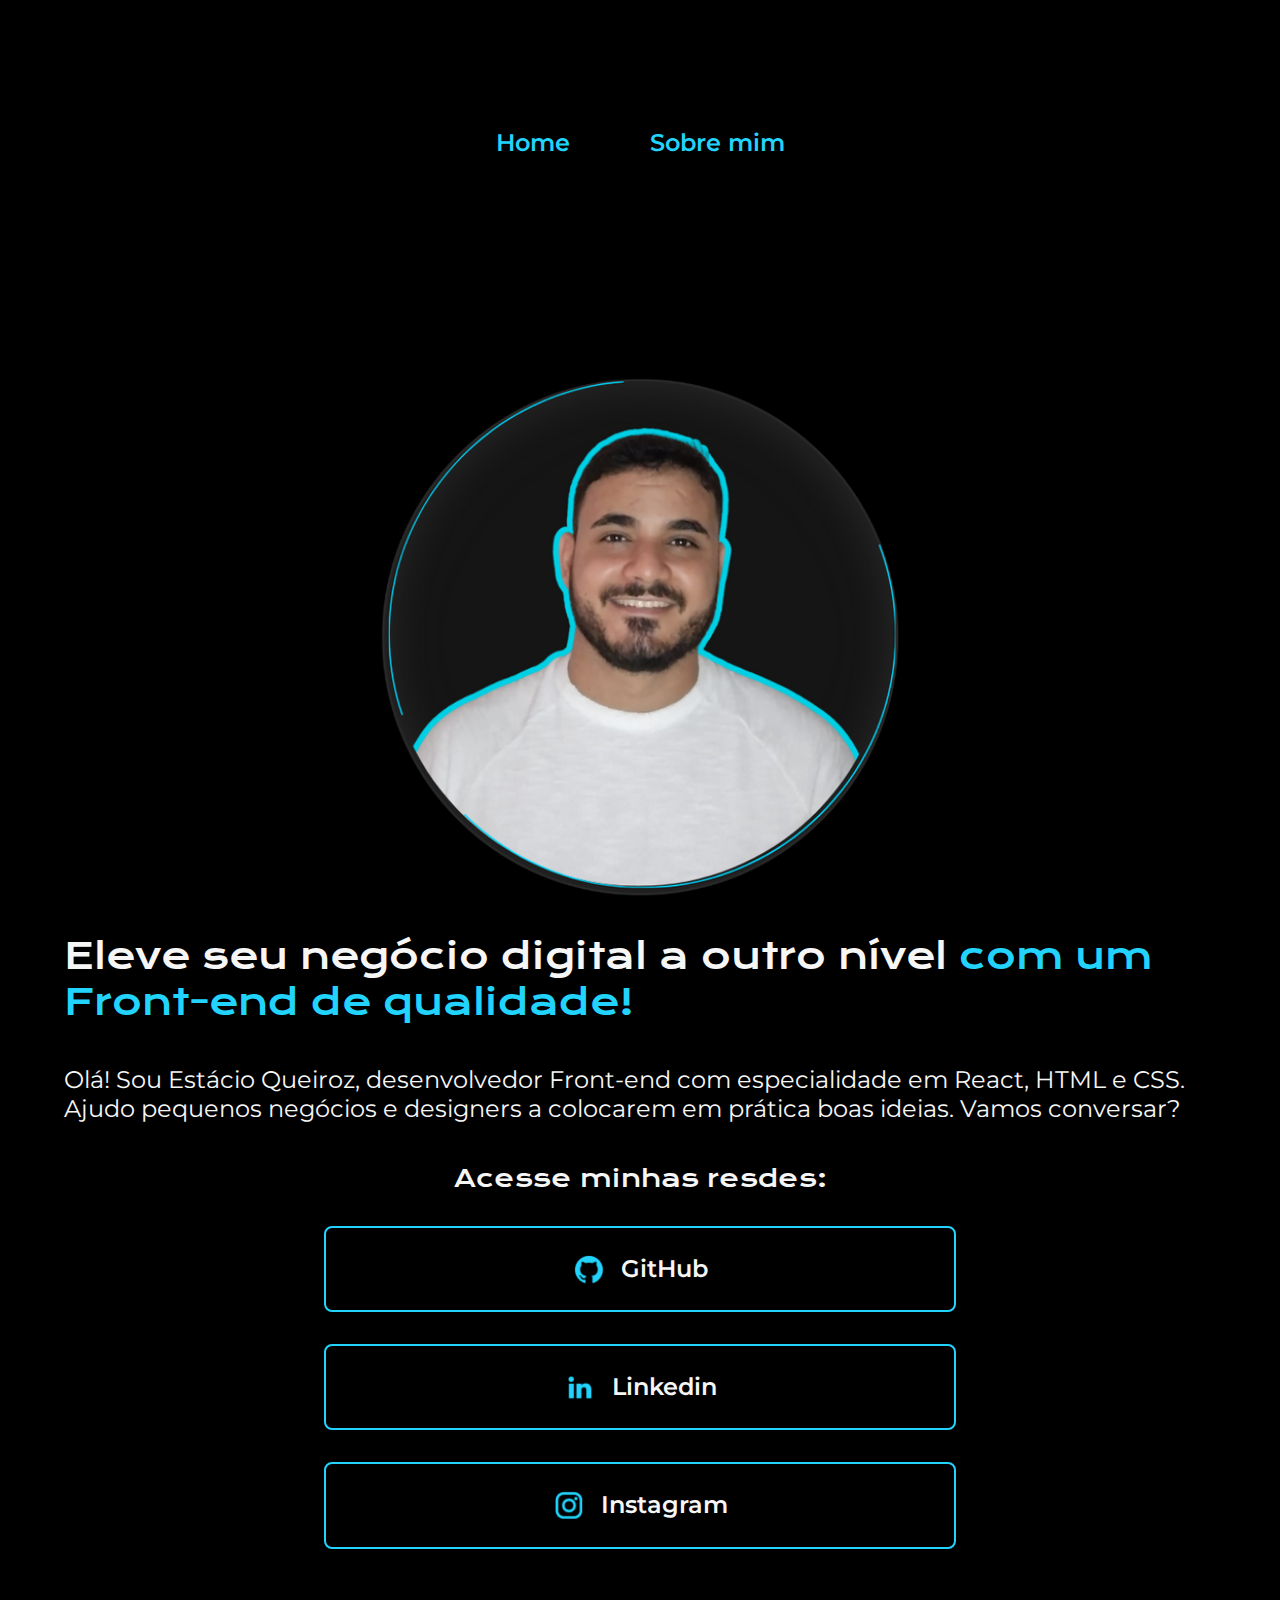
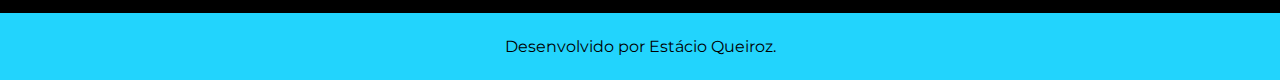
<file: index.html>
<!DOCTYPE html>
<html lang="pt-BR">
<head>
    <meta charset="UTF-8">
    <meta name="viewport" content="width=device-width, initial-scale=1.0">
    <link rel="stylesheet" href="/styles/style.css">
    <title>Portofolio</title>
</head>
<body>
    <header class="cabecalho">
        <nav class="cabecalho__menu">
            <a class="cabecalho__menu__link" href="index.html">Home</a>
            <a class="cabecalho__menu__link" href="about.html">Sobre mim</a>
        </nav>
    </header><!--Tag semática-->
    <main class="apresentacao"><!--Tag semática-->
        <section class="apresentacao__conteudo">
            <h1 class="apresentacao__conteudo_titulo">Eleve seu negócio digital a outro nível <span class="apresentacao__conteudo__destaque__titulo">com um Front-end de qualidade!</span></h1>
            <p class="apresentacao__conteudo__paragrafo">Olá! Sou Estácio Queiroz, desenvolvedor Front-end com especialidade em React, HTML e CSS. Ajudo pequenos negócios e designers a colocarem em prática boas ideias. Vamos conversar?</p>
            <div class="apresentacao__conteudo__link">
                <h2 class="apresentacao__conteudo_subtitulo">Acesse minhas resdes:</h2>
                    <a class="apresentacao__conteudo__link__ancora" href="https://github.com/estacioFilho">
                        <img class="apresentacao__conteudo__link__icone" src="assets/github.png" alt="Icone do gitHub"> GitHub</a>
                    <a class="apresentacao__conteudo__link__ancora" href="https://www.linkedin.com/in/est%C3%A1cio-vieira-34481a218">
                        <img class="apresentacao__conteudo__link__icone" src="assets/linkedin.png" alt="Icone do Linkedin">Linkedin</a>
                    <a class="apresentacao__conteudo__link__ancora" href="https://www.instagram.com/estacioqueirozz/">
                        <img class="apresentacao__conteudo__link__icone" src="assets/instagram.png" alt="Icone do Instagram">Instagram</a>
            </div>
        </section>
        <img  class="apresentacao__imagem" src="assets/img.png" alt="foto do Estácio">
    </main>
    <footer class="rodape">
        <p>Desenvolvido por Estácio Queiroz.</p>
    </footer><!--Tag semática-->
</body>
</html>
</file>
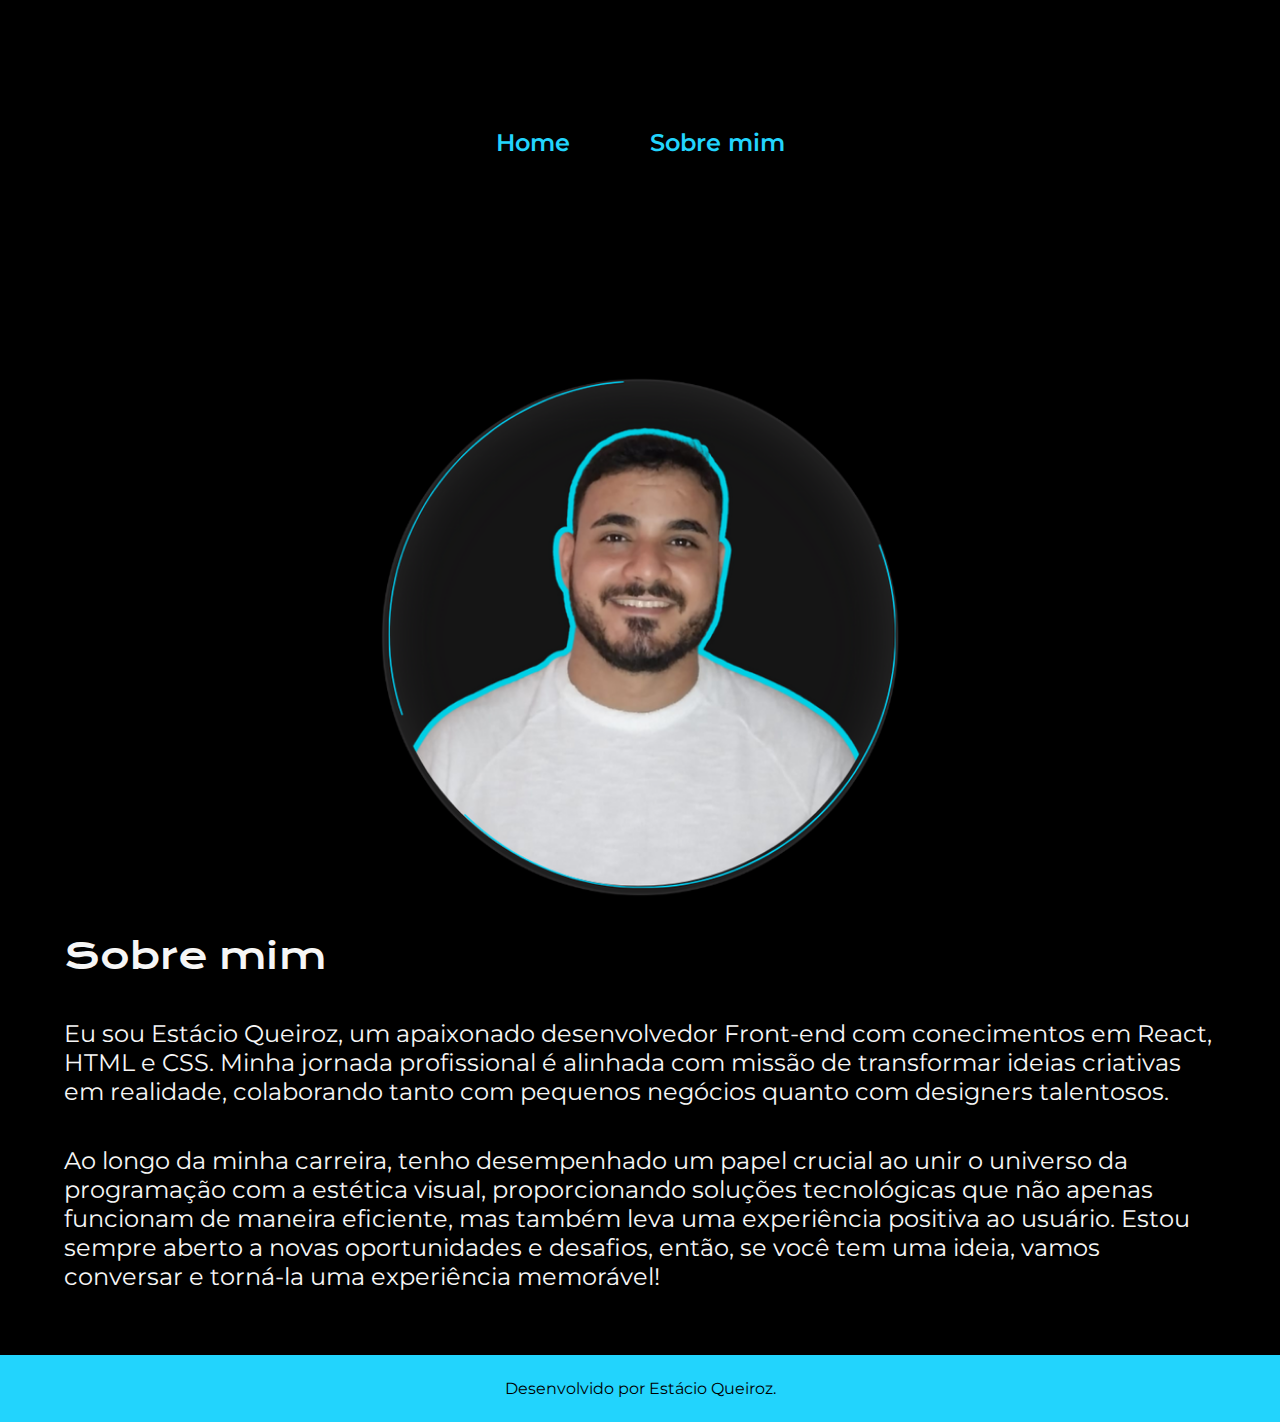
<file: about.html>
<!DOCTYPE html>
<html lang="pt-BR">
<head>
    <meta charset="UTF-8">
    <meta name="viewport" content="width=device-width, initial-scale=1.0">
    <link rel="stylesheet" href="/styles/style.css">
    <title>Portofolio</title>
</head>
<body>
    <header class="cabecalho">
        <nav class="cabecalho__menu">
            <a class="cabecalho__menu__link" href="index.html">Home</a>
            <a class="cabecalho__menu__link" href="about.html">Sobre mim</a>
        </nav>
    </header><!--Tag semática-->
    <main class="apresentacao"><!--Tag semática-->
        <section class="apresentacao__conteudo">
            <h1 class="apresentacao__conteudo_titulo">Sobre mim</h1>
            <p class="apresentacao__conteudo__paragrafo">Eu sou Estácio Queiroz, um apaixonado desenvolvedor Front-end com conecimentos em React, HTML e CSS. Minha jornada profissional é alinhada com missão de transformar ideias criativas em realidade, colaborando tanto com pequenos negócios quanto com designers talentosos.</p>
            <p class="apresentacao__conteudo__paragrafo">Ao longo da minha carreira, tenho desempenhado um papel crucial ao unir o universo da programação com a estética visual, proporcionando soluções tecnológicas que não apenas funcionam de maneira eficiente, mas também leva uma experiência positiva ao usuário. Estou sempre aberto a novas oportunidades e desafios, então, se você tem uma ideia, vamos conversar e torná-la uma experiência memorável!</p>
        </section>
        <img  class="apresentacao__imagem" src="assets/img.png" alt="foto do Estácio">
    </main>
    <footer class="rodape">
        <p>Desenvolvido por Estácio Queiroz.</p>
    </footer><!--Tag semática-->
</body>
</html>
</file>
<file: styles/style.css>
/*importando fontes*/
@import url('https://fonts.googleapis.com/css2?family=Krona+One&family=Montserrat&display=swap');
 :root{/*Escopo global*/
    /*Declarando as variáveis*/
    --cor-primaria:  #000000;
    --cor-secondaria: #22D4FD;
    --cor-terciaria: #F6F6F6;
    --cor-hover: #272727;

    --fonte-primaria: "Krona One", sans-serif;
    --fonte-secundaria: "Montserrat", sans-serif;
 }

*{
    margin: 0;
    padding: 0;
}
body{
    /*height: 100vh;*/
    box-sizing: border-box; /*Deixa tudo detro da tag pai */
    background-color: var(--cor-primaria);
    color: var(--cor-terciaria);
}
.cabecalho{
    padding: 3% 0% 0% 15%;
}
.cabecalho__menu{
    display: flex;
    gap: 5rem;
    
}
.cabecalho__menu__link{
    text-decoration: none;
    color: var(--cor-secondaria);
    font-family: var(--fonte-secundaria);
    font-size: 1.5rem;
    font-weight: 600;
}
.apresentacao{
    padding: 3% 15%;/*aplicando margem em todos os lados*/
    display: flex;/*Deixa as tags filhas na horizontal em linha*/
    gap: 85px;
    align-items: center;

}
.apresentacao__conteudo{
    width: 50%;
    display: flex;
    flex-direction: column;
    gap: 2.5rem;
    
}
.apresentacao__conteudo_titulo{
    font-size: 2.25rem;
    font-family: var(--fonte-primaria);
    font-weight: 400;
}
.apresentacao__conteudo__destaque__titulo{
    color: var(--cor-secondaria);
}
.apresentacao__conteudo__paragrafo{
    font-size: 1.5rem;
    font-family: var(--fonte-secundaria);
    font-weight: 400;
}
.apresentacao__conteudo__link{
    display: flex;
    align-items: center;
    flex-direction: column;
    gap: 2rem;
}
.apresentacao__conteudo_subtitulo{
    font-size: 1.5rem;
    font-weight: 400;
    font-family: var(--fonte-primaria) ;
}
.apresentacao__conteudo__link__ancora{
    color: var(--con-terciaria);
    text-decoration: none;
    font-family: var(--fonte-secundaria);
    font-weight: 600;
    font-size: 1.5rem;
    border: 2px solid var(--cor-secondaria);
    width: 50%;
    display: flex;
    justify-content: center;
    gap: 1rem;
    padding: 1.6rem;
    border-radius: 8px;
}
.apresentacao__conteudo__link__ancora:hover{
    background-color: var(--cor-hover);
    width: 24.25rem;
}
.apresentacao__conteudo__link__icone{
    width: 2rem;
    color: var(--cor-secondaria);
}

.apresentacao__imagem{
    width: 50%;
}
.rodape{
    background-color: var(--cor-secondaria);
    color: var(--cor-primaria);
    font-family: var(--fonte-secundaria);
    font-weight: 400;
    text-align: center;
    padding: 1.5rem;
}
@media (max-width: 1600px){
    .cabecalho{
        padding: 10%;
    }
    .cabecalho__menu{
        justify-content: center;
    }
    .apresentacao{
        flex-direction: column-reverse;
        gap: 8px;
        padding: 5% 5%;
    }
    .apresentacao__conteudo{
        width: auto;
    }
   
}
</file>
